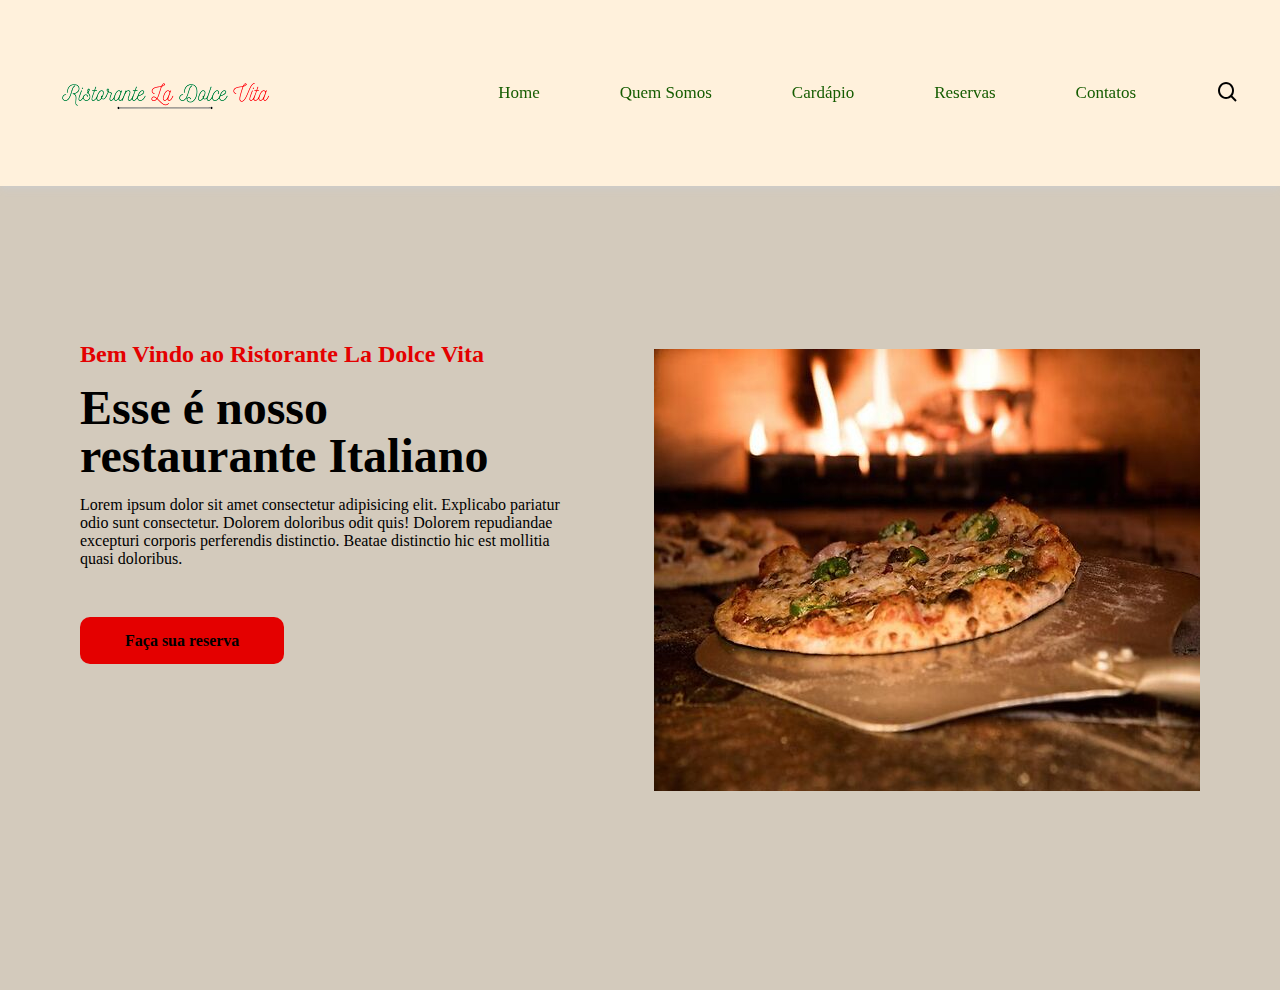
<file: index.html>
<!DOCTYPE html>
<html lang="en">
<head>
    <meta charset="UTF-8">
    <meta http-equiv="X-UA-Compatible" content="IE=edge">
    <meta name="viewport" content="width=device-width, initial-scale=1.0">
    <link href='https://unpkg.com/boxicons@2.1.4/css/boxicons.min.css' rel='stylesheet'>
    <link rel="shortcut icon" href="imagens/favicon/favicon.ico" type="image/x-icon">
    <link rel="stylesheet" href="CSS/style.css">
    <title>Ristorante La Doce Vita</title>
</head>
<body>
    <header>
        <nav class="navegar">
            <img class="logo" src="imagens/logo/Ristorante_La_Dolce_Vita__1_-removebg-preview.png" alt="logo">

            <ul class="nav_menu">
                <li class="nav_item"><a href="#">Home</a></li>
                <li class="nav_item"><a href="#">Quem Somos</a></li>
                <li class="nav_item"><a href="#">Cardápio</a></li>
                <li class="nav_item"><a href="#">Reservas</a></li>
                <li class="nav_item"><a href="#">Contatos</a></li>
                <i class='bx bx-search'></i>
            </ul>

            <div class="menu">
                <span class="bar"></span>
                <span class="bar"></span>
                <span class="bar"></span>
            </div>
        </nav>
    </header>

    <main>
        <div class="teste">
            <section class="home">
                <div class="home_text">
                    <h4 class="text_h4">Bem Vindo ao Ristorante La Dolce Vita</h4>
                    <h1 class="text_h1">Esse é nosso restaurante Italiano</h1>
                    <p>Lorem ipsum dolor sit amet consectetur adipisicing elit. Explicabo pariatur odio sunt consectetur. Dolorem doloribus odit quis! Dolorem repudiandae excepturi corporis perferendis distinctio. Beatae distinctio hic est mollitia quasi doloribus.</p>
                    <a class="home-btn" href="#">Faça sua reserva</a>
                </div>
                <div class="home_img">
                    <img src="imagens/principais/pizza.jpg"  alt="Imagem Pizza">
                </div>
            </section>
        </div>
    </main>

    <script src="JavaScript/script.js"></script>
    
</body>
</html>
</file>
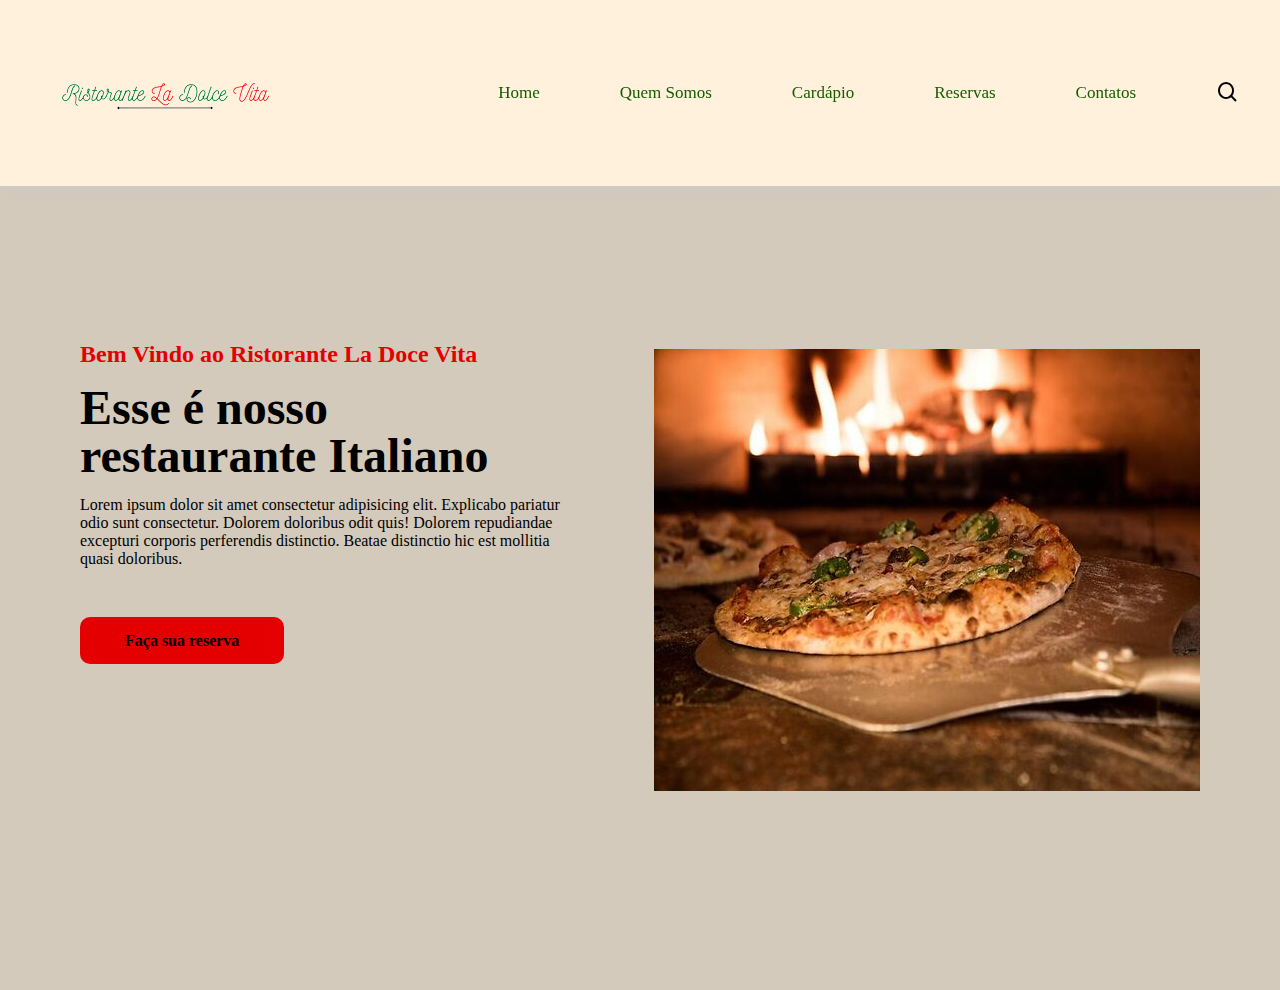
<file: index.html.html>
<!DOCTYPE html>
<html lang="en">
<head>
    <meta charset="UTF-8">
    <meta http-equiv="X-UA-Compatible" content="IE=edge">
    <meta name="viewport" content="width=device-width, initial-scale=1.0">
    <link href='https://unpkg.com/boxicons@2.1.4/css/boxicons.min.css' rel='stylesheet'>
    <link rel="shortcut icon" href="..//imagens/favicon/favicon.ico" type="image/x-icon">
    <link rel="stylesheet" href="..//CSS/style.css">
    <title>Ristorante La Doce Vita</title>
</head>
<body>
    <header>
        <nav class="navegar">
            <img class="logo" src="..//imagens/logo/Ristorante_La_Dolce_Vita__1_-removebg-preview.png" alt="logo">

            <ul class="nav_menu">
                <li class="nav_item"><a href="#">Home</a></li>
                <li class="nav_item"><a href="#">Quem Somos</a></li>
                <li class="nav_item"><a href="#">Cardápio</a></li>
                <li class="nav_item"><a href="#">Reservas</a></li>
                <li class="nav_item"><a href="#">Contatos</a></li>
                <i class='bx bx-search'></i>
            </ul>

            <div class="menu">
                <span class="bar"></span>
                <span class="bar"></span>
                <span class="bar"></span>
            </div>
        </nav>
    </header>

    <main>
        <div class="teste">
            <section class="home">
                <div class="home_text">
                    <h4 class="text_h4">Bem Vindo ao Ristorante La Doce Vita</h4>
                    <h1 class="text_h1">Esse é nosso restaurante Italiano</h1>
                    <p>Lorem ipsum dolor sit amet consectetur adipisicing elit. Explicabo pariatur odio sunt consectetur. Dolorem doloribus odit quis! Dolorem repudiandae excepturi corporis perferendis distinctio. Beatae distinctio hic est mollitia quasi doloribus.</p>
                    <a class="home-btn" href="#">Faça sua reserva</a>
                </div>
                <div class="home_img">
                    <img src="..//imagens/principais/pizza.jpg"  alt="Imagem Pizza">
                </div>
            </section>
        </div>
    </main>

    <script src="JavaScript/script.js"></script>
    
</body>
</html>
</file>
<file: CSS/style.css>
@import url('https://fonts.googleapis.com/css2?family=Playfair+Display:ital,wght@0,400;0,500;0,600;0,700;0,900;1,400;1,600;1,700&display=swap');

* {
    margin: 0;
    padding: 0;
    box-sizing: border-box;
    font-family: font-family: 'Playfair Display', serif;
    list-style: none;
    text-decoration: none;
}

:root {
    --red: #E40000;
    --white: #FFF1DC;
    --green: #155C00;
    --yellow_mostard: #FFB027;
    --black: black;
}

html
{
  position:fixed;
  width:100%;
  height:100%;
}

body {
    color: var(--black);
    background-color: var(--white);
}

.navegar {
    display: flex;
    align-items: center;
    justify-content: space-between;
    padding: 18px 40px;
    box-shadow: 0 0.1rem 0.5rem #ccc;
    width: 100%;
    background: var(--white);
    transition: all 0.5s;
    position: fixed;
}
 .navegar ul {
    display: flex;
    align-items: center;
    gap: 5rem;
 }

 .navegar ul li a {
    color: var(--green);
    font-size: 17px;
    font-weight: 500;
    transition: all 0.5s;
 }

 .navegar ul li a:hover {
    color: var(--yellow_mostard);
 }

 .navegar i {
    cursor: pointer;
    font-size: 1.5rem;
 }

 .menu {
    cursor: pointer;
    display: none;
 }

 .menu .bar {
    display: block;
    width: 28px;
    height: 3px;
    border-radius: 3px;
    background: var(--black);
    margin: 5px auto;
    transition: all 0.3s;
 }

 .menu .bar:nth-child(1),
 .menu .bar:nth-child(3) {
    background: var(--red);
 }

 .home {
    width: 100%;
    height: 110vh;
    display: flex;
    align-items: center;
    justify-content: space-between;
    padding: 0px 80px;
 }
 .home_text {
    max-width: 37rem;
 }

 .home_text .text_h4 {
    font-size: 1.5rem;
    color: var(--red);
    margin-bottom: 1rem;
 }

 .home_text .text_h1 {
    font-size: 3rem;
    margin-bottom: 1rem;
    line-height: 3rem;
 }

 .home_text p {
    margin-bottom: 4rem;
 }

 .home-btn {
    padding: 15px 45px; 
    background: var(--red);
    color: var(--black);
    border-radius: 10px;
    font-weight: 700;
    transition: all 0.5s;
}
.home-btn:hover {
    background-color: #fc4c35;
    color: var(--white);
}

.home_img {
    width: 100%;
    padding-top: 9.6rem;
    padding-left: 5rem;
    
}

.teste {
    background-color: rgba(128, 128, 128, 0.349)
}

@media(max-width:785px) {
    .navegar {
        padding: 18px 20px;
    }
    .menu {
        display: block;
    }
    .menu.ativo .bar:nth-child(1) {
        transform: translateY(8px) rotate(45deg);
    }
    .menu.ativo .bar:nth-child(2) {
        opacity: 0;
    }
    .menu.ativo .bar:nth-child(3) {
        transform: translateY(-8px) rotate(-45deg);
    }
    .nav_menu {
        position: fixed;
        right: -100%;
        top: 70px;
        width: 100%;
        height: 100%;
        flex-direction: column;
        background: var(--white);
        gap: -10px;
        transition: all 0.3s;
    }
    .nav_menu.ativo {
        right: 0;
    }
    .nav_item {
        margin: 16px 0;
    }

    /*Main*/

    .home {
        padding: 250px 2%;
        flex-direction: column;
        text-align: center;
        overflow: hidden;
        gap: 5rem;
    }

    .home .text_h4 {
        font-size: 15px;
    }
    
    .home .text_h1 {
        font-size: 2.5rem;
        line-height: 4rem;
    }

    .home p {
        font-size: 15px;
    }

    .home_img {
        width: 125%;
    }

    @media only screen and (max-width: 480px) {  img {    width: 100%;  }}

}
</file>
